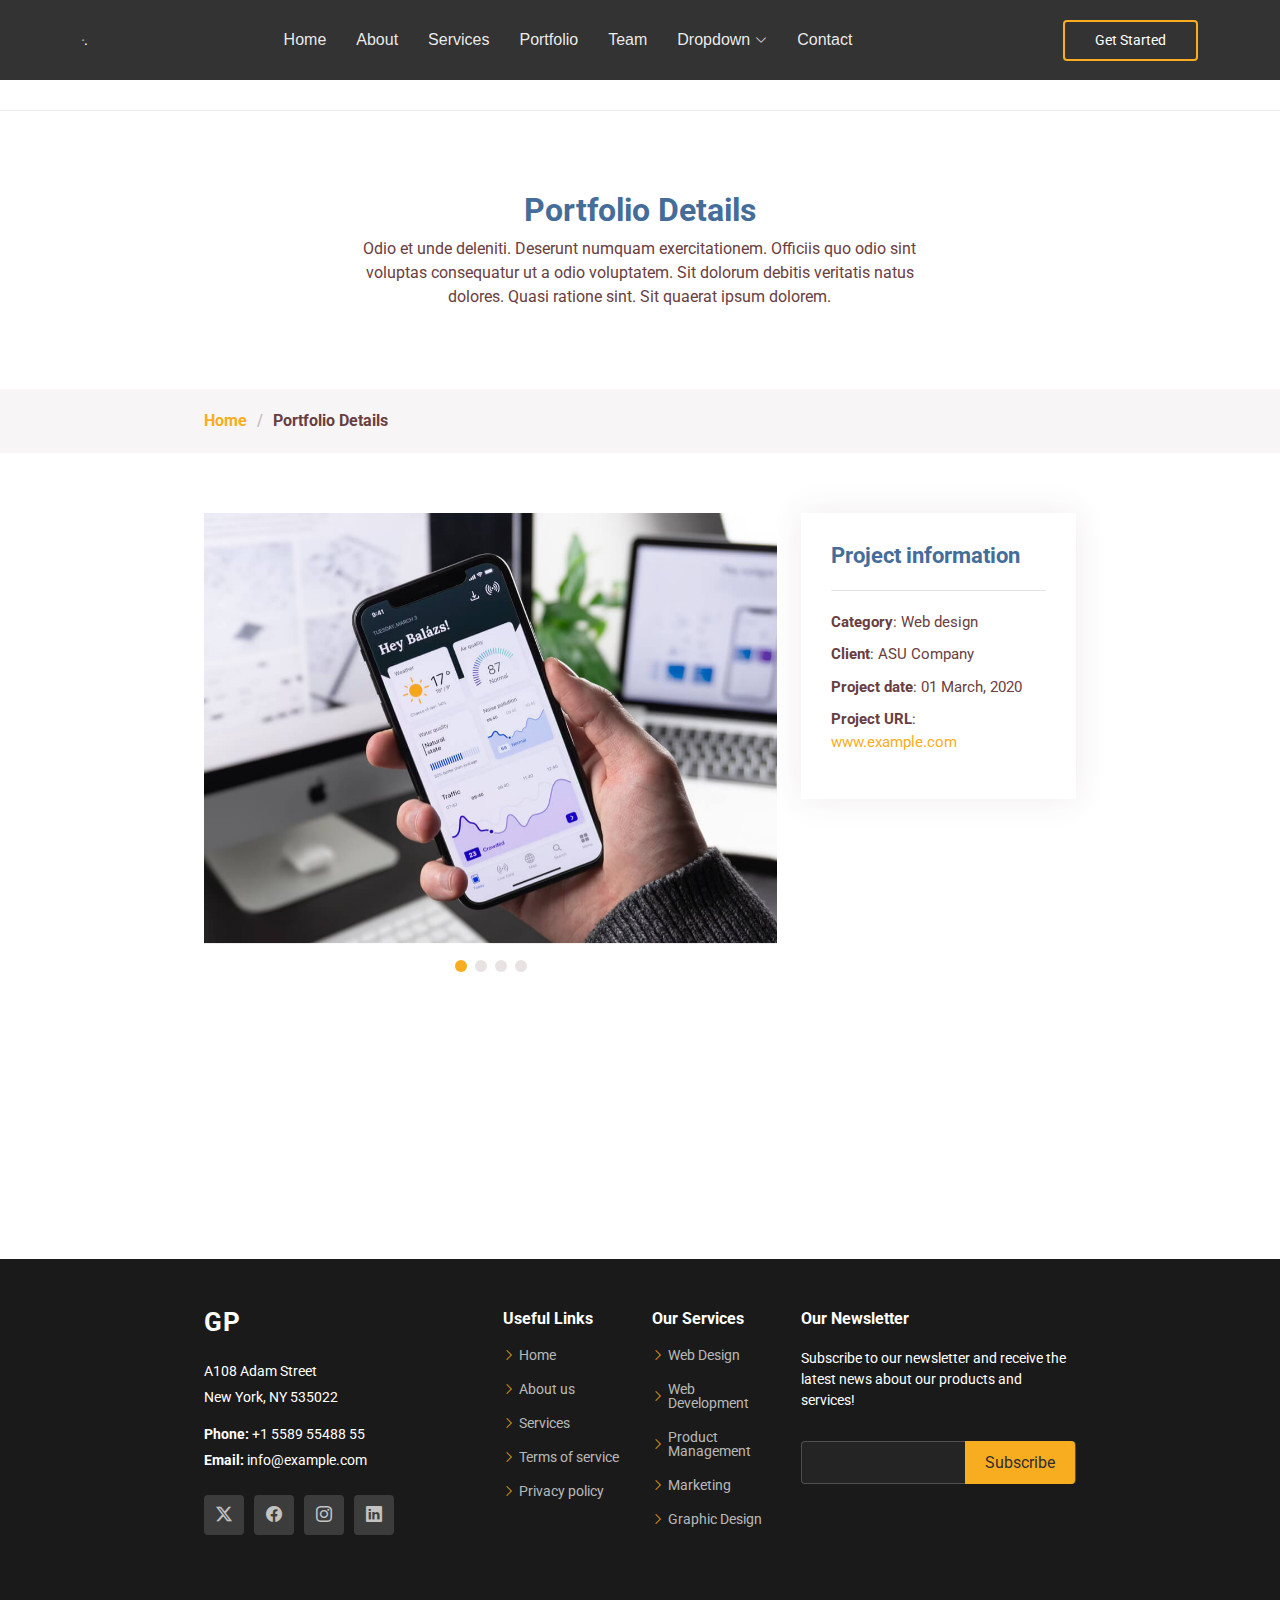
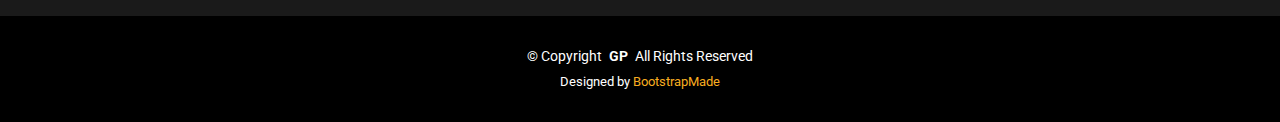
<file: portfolio-details.html>
<!DOCTYPE html>
<html lang="en">

<head>
  <meta charset="utf-8">
  <meta content="width=device-width, initial-scale=1.0" name="viewport">
  <title>Portfolio Details - Gp Bootstrap Template</title>
  <meta content="" name="description">
  <meta content="" name="keywords">

  <!-- Favicons -->
  <link href="assets/img/favicon.png" rel="icon">
  <link href="assets/img/apple-touch-icon.png" rel="apple-touch-icon">

  <!-- Fonts -->
  <link href="https://fonts.googleapis.com" rel="preconnect">
  <link href="https://fonts.gstatic.com" rel="preconnect" crossorigin>
  <link href="https://fonts.googleapis.com/css2?family=Roboto:ital,wght@0,100;0,300;0,400;0,500;0,700;0,900;1,100;1,300;1,400;1,500;1,700;1,900&family=Poppins:ital,wght@0,100;0,200;0,300;0,400;0,500;0,600;0,700;0,800;0,900;1,100;1,200;1,300;1,400;1,500;1,600;1,700;1,800;1,900&family=Raleway:ital,wght@0,100;0,200;0,300;0,400;0,500;0,600;0,700;0,800;0,900;1,100;1,200;1,300;1,400;1,500;1,600;1,700;1,800;1,900&display=swap" rel="stylesheet">

  <!-- Vendor CSS Files -->
  <link href="assets/vendor/bootstrap/css/bootstrap.min.css" rel="stylesheet">
  <link href="assets/vendor/bootstrap-icons/bootstrap-icons.css" rel="stylesheet">
  <link href="assets/vendor/aos/aos.css" rel="stylesheet">
  <link href="assets/vendor/swiper/swiper-bundle.min.css" rel="stylesheet">
  <link href="assets/vendor/glightbox/css/glightbox.min.css" rel="stylesheet">

  <!-- Main CSS File -->
  <link href="assets/css/main.css" rel="stylesheet">

  <!-- =======================================================
  * Template Name: Gp
  * Template URL: https://bootstrapmade.com/gp-free-multipurpose-html-bootstrap-template/
  * Updated: Jun 02 2024 with Bootstrap v5.3.3
  * Author: BootstrapMade.com
  * License: https://bootstrapmade.com/license/
  ======================================================== -->
</head>

<body class="portfolio-details-page">

  <header id="header" class="header d-flex align-items-center position-relative">
    <div class="container-fluid container-xl position-relative d-flex align-items-center justify-content-between">

      <a href="index.html" class="logo d-flex align-items-center me-auto me-lg-0">
        <!-- Uncomment the line below if you also wish to use an image logo -->
        <!-- <img src="assets/img/logo.png" alt=""> -->
        <h1 class="sitename">GP</h1>
        <span>.</span>
      </a>

      <nav id="navmenu" class="navmenu">
        <ul>
          <li><a href="#hero" class="">Home<br></a></li>
          <li><a href="#about">About</a></li>
          <li><a href="#services">Services</a></li>
          <li><a href="#portfolio">Portfolio</a></li>
          <li><a href="#team">Team</a></li>
          <li class="dropdown"><a href="#"><span>Dropdown</span> <i class="bi bi-chevron-down toggle-dropdown"></i></a>
            <ul>
              <li><a href="#">Dropdown 1</a></li>
              <li class="dropdown"><a href="#"><span>Deep Dropdown</span> <i class="bi bi-chevron-down toggle-dropdown"></i></a>
                <ul>
                  <li><a href="#">Deep Dropdown 1</a></li>
                  <li><a href="#">Deep Dropdown 2</a></li>
                  <li><a href="#">Deep Dropdown 3</a></li>
                  <li><a href="#">Deep Dropdown 4</a></li>
                  <li><a href="#">Deep Dropdown 5</a></li>
                </ul>
              </li>
              <li><a href="#">Dropdown 2</a></li>
              <li><a href="#">Dropdown 3</a></li>
              <li><a href="#">Dropdown 4</a></li>
            </ul>
          </li>
          <li><a href="#contact">Contact</a></li>
        </ul>
        <i class="mobile-nav-toggle d-xl-none bi bi-list"></i>
      </nav>

      <a class="btn-getstarted" href="index.html#about">Get Started</a>

    </div>
  </header>

  <main class="main">

    <!-- Page Title -->
    <div class="page-title" data-aos="fade">
      <div class="heading">
        <div class="container">
          <div class="row d-flex justify-content-center text-center">
            <div class="col-lg-8">
              <h1>Portfolio Details</h1>
              <p class="mb-0">Odio et unde deleniti. Deserunt numquam exercitationem. Officiis quo odio sint voluptas consequatur ut a odio voluptatem. Sit dolorum debitis veritatis natus dolores. Quasi ratione sint. Sit quaerat ipsum dolorem.</p>
            </div>
          </div>
        </div>
      </div>
      <nav class="breadcrumbs">
        <div class="container">
          <ol>
            <li><a href="index.html">Home</a></li>
            <li class="current">Portfolio Details</li>
          </ol>
        </div>
      </nav>
    </div><!-- End Page Title -->

    <!-- Portfolio Details Section -->
    <section id="portfolio-details" class="portfolio-details section">

      <div class="container" data-aos="fade-up" data-aos-delay="100">

        <div class="row gy-4">

          <div class="col-lg-8">
            <div class="portfolio-details-slider swiper">

              <script type="application/json" class="swiper-config">
                {
                  "loop": true,
                  "speed": 600,
                  "autoplay": {
                    "delay": 5000
                  },
                  "slidesPerView": "auto",
                  "pagination": {
                    "el": ".swiper-pagination",
                    "type": "bullets",
                    "clickable": true
                  }
                }
              </script>

              <div class="swiper-wrapper align-items-center">

                <div class="swiper-slide">
                  <img src="assets/img/portfolio/app-1.jpg" alt="">
                </div>

                <div class="swiper-slide">
                  <img src="assets/img/portfolio/product-1.jpg" alt="">
                </div>

                <div class="swiper-slide">
                  <img src="assets/img/portfolio/branding-1.jpg" alt="">
                </div>

                <div class="swiper-slide">
                  <img src="assets/img/portfolio/books-1.jpg" alt="">
                </div>

              </div>
              <div class="swiper-pagination"></div>
            </div>
          </div>

          <div class="col-lg-4">
            <div class="portfolio-info" data-aos="fade-up" data-aos-delay="200">
              <h3>Project information</h3>
              <ul>
                <li><strong>Category</strong>: Web design</li>
                <li><strong>Client</strong>: ASU Company</li>
                <li><strong>Project date</strong>: 01 March, 2020</li>
                <li><strong>Project URL</strong>: <a href="#">www.example.com</a></li>
              </ul>
            </div>
            <div class="portfolio-description" data-aos="fade-up" data-aos-delay="300">
              <h2>Exercitationem repudiandae officiis neque suscipit</h2>
              <p>
                Autem ipsum nam porro corporis rerum. Quis eos dolorem eos itaque inventore commodi labore quia quia. Exercitationem repudiandae officiis neque suscipit non officia eaque itaque enim. Voluptatem officia accusantium nesciunt est omnis tempora consectetur dignissimos. Sequi nulla at esse enim cum deserunt eius.
              </p>
            </div>
          </div>

        </div>

      </div>

    </section><!-- /Portfolio Details Section -->

  </main>

  <footer id="footer" class="footer">

    <div class="footer-top">
      <div class="container">
        <div class="row gy-4">
          <div class="col-lg-4 col-md-6 footer-about">
            <a href="index.html" class="logo d-flex align-items-center">
              <span class="sitename">GP</span>
            </a>
            <div class="footer-contact pt-3">
              <p>A108 Adam Street</p>
              <p>New York, NY 535022</p>
              <p class="mt-3"><strong>Phone:</strong> <span>+1 5589 55488 55</span></p>
              <p><strong>Email:</strong> <span>info@example.com</span></p>
            </div>
            <div class="social-links d-flex mt-4">
              <a href=""><i class="bi bi-twitter-x"></i></a>
              <a href=""><i class="bi bi-facebook"></i></a>
              <a href=""><i class="bi bi-instagram"></i></a>
              <a href=""><i class="bi bi-linkedin"></i></a>
            </div>
          </div>

          <div class="col-lg-2 col-md-3 footer-links">
            <h4>Useful Links</h4>
            <ul>
              <li><i class="bi bi-chevron-right"></i> <a href="#"> Home</a></li>
              <li><i class="bi bi-chevron-right"></i> <a href="#"> About us</a></li>
              <li><i class="bi bi-chevron-right"></i> <a href="#"> Services</a></li>
              <li><i class="bi bi-chevron-right"></i> <a href="#"> Terms of service</a></li>
              <li><i class="bi bi-chevron-right"></i> <a href="#"> Privacy policy</a></li>
            </ul>
          </div>

          <div class="col-lg-2 col-md-3 footer-links">
            <h4>Our Services</h4>
            <ul>
              <li><i class="bi bi-chevron-right"></i> <a href="#"> Web Design</a></li>
              <li><i class="bi bi-chevron-right"></i> <a href="#"> Web Development</a></li>
              <li><i class="bi bi-chevron-right"></i> <a href="#"> Product Management</a></li>
              <li><i class="bi bi-chevron-right"></i> <a href="#"> Marketing</a></li>
              <li><i class="bi bi-chevron-right"></i> <a href="#"> Graphic Design</a></li>
            </ul>
          </div>

          <div class="col-lg-4 col-md-12 footer-newsletter">
            <h4>Our Newsletter</h4>
            <p>Subscribe to our newsletter and receive the latest news about our products and services!</p>
            <form action="forms/newsletter.php" method="post" class="php-email-form">
              <div class="newsletter-form"><input type="email" name="email"><input type="submit" value="Subscribe"></div>
              <div class="loading">Loading</div>
              <div class="error-message"></div>
              <div class="sent-message">Your subscription request has been sent. Thank you!</div>
            </form>
          </div>

        </div>
      </div>
    </div>

    <div class="copyright">
      <div class="container text-center">
        <p>© <span>Copyright</span> <strong class="px-1 sitename">GP</strong> <span>All Rights Reserved</span></p>
        <div class="credits">
          <!-- All the links in the footer should remain intact. -->
          <!-- You can delete the links only if you've purchased the pro version. -->
          <!-- Licensing information: https://bootstrapmade.com/license/ -->
          <!-- Purchase the pro version with working PHP/AJAX contact form: [buy-url] -->
          Designed by <a href="https://bootstrapmade.com/">BootstrapMade</a>
        </div>
      </div>
    </div>

  </footer>

  <!-- Scroll Top -->
  <a href="#" id="scroll-top" class="scroll-top d-flex align-items-center justify-content-center"><i class="bi bi-arrow-up-short"></i></a>

  <!-- Preloader -->
  <div id="preloader"></div>

  <!-- Vendor JS Files -->
  <script src="assets/vendor/bootstrap/js/bootstrap.bundle.min.js"></script>
  <script src="assets/vendor/php-email-form/validate.js"></script>
  <script src="assets/vendor/aos/aos.js"></script>
  <script src="assets/vendor/swiper/swiper-bundle.min.js"></script>
  <script src="assets/vendor/glightbox/js/glightbox.min.js"></script>
  <script src="assets/vendor/imagesloaded/imagesloaded.pkgd.min.js"></script>
  <script src="assets/vendor/isotope-layout/isotope.pkgd.min.js"></script>
  <script src="assets/vendor/purecounter/purecounter_vanilla.js"></script>

  <!-- Main JS File -->
  <script src="assets/js/main.js"></script>

</body>

</html>
</file>
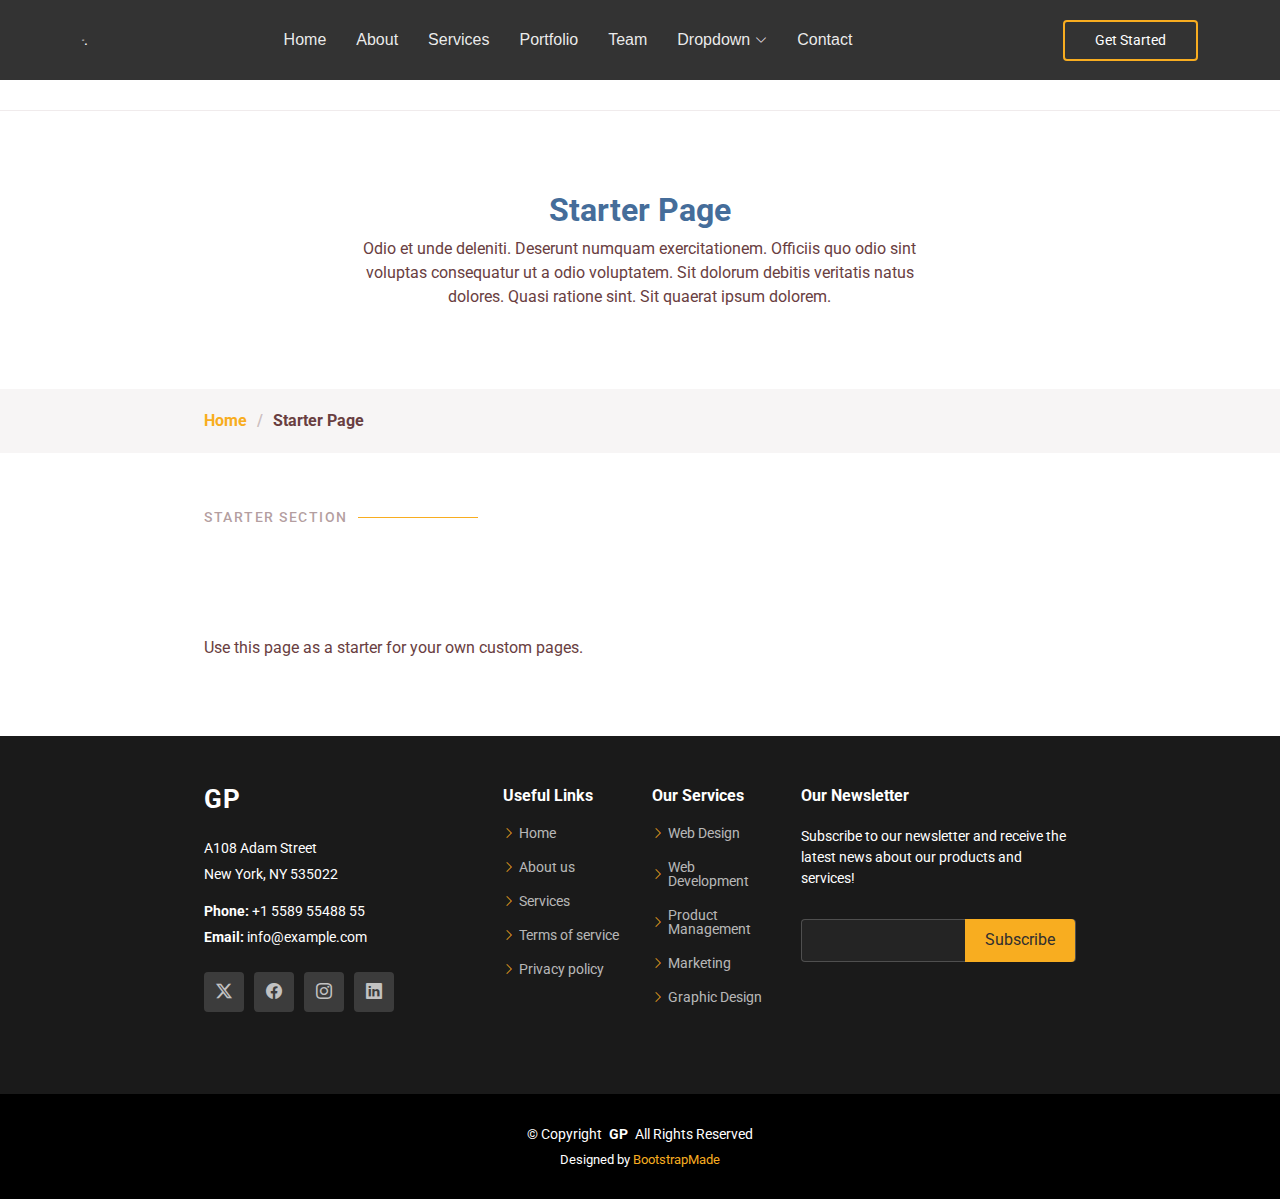
<file: starter-page.html>
<!DOCTYPE html>
<html lang="en">

<head>
  <meta charset="utf-8">
  <meta content="width=device-width, initial-scale=1.0" name="viewport">
  <title>Starter Page - Gp Bootstrap Template</title>
  <meta content="" name="description">
  <meta content="" name="keywords">

  <!-- Favicons -->
  <link href="assets/img/favicon.png" rel="icon">
  <link href="assets/img/apple-touch-icon.png" rel="apple-touch-icon">

  <!-- Fonts -->
  <link href="https://fonts.googleapis.com" rel="preconnect">
  <link href="https://fonts.gstatic.com" rel="preconnect" crossorigin>
  <link href="https://fonts.googleapis.com/css2?family=Roboto:ital,wght@0,100;0,300;0,400;0,500;0,700;0,900;1,100;1,300;1,400;1,500;1,700;1,900&family=Poppins:ital,wght@0,100;0,200;0,300;0,400;0,500;0,600;0,700;0,800;0,900;1,100;1,200;1,300;1,400;1,500;1,600;1,700;1,800;1,900&family=Raleway:ital,wght@0,100;0,200;0,300;0,400;0,500;0,600;0,700;0,800;0,900;1,100;1,200;1,300;1,400;1,500;1,600;1,700;1,800;1,900&display=swap" rel="stylesheet">

  <!-- Vendor CSS Files -->
  <link href="assets/vendor/bootstrap/css/bootstrap.min.css" rel="stylesheet">
  <link href="assets/vendor/bootstrap-icons/bootstrap-icons.css" rel="stylesheet">
  <link href="assets/vendor/aos/aos.css" rel="stylesheet">
  <link href="assets/vendor/swiper/swiper-bundle.min.css" rel="stylesheet">
  <link href="assets/vendor/glightbox/css/glightbox.min.css" rel="stylesheet">

  <!-- Main CSS File -->
  <link href="assets/css/main.css" rel="stylesheet">

  <!-- =======================================================
  * Template Name: Gp
  * Template URL: https://bootstrapmade.com/gp-free-multipurpose-html-bootstrap-template/
  * Updated: Jun 02 2024 with Bootstrap v5.3.3
  * Author: BootstrapMade.com
  * License: https://bootstrapmade.com/license/
  ======================================================== -->
</head>

<body class="starter-page-page">

  <header id="header" class="header d-flex align-items-center position-relative">
    <div class="container-fluid container-xl position-relative d-flex align-items-center justify-content-between">

      <a href="index.html" class="logo d-flex align-items-center me-auto me-lg-0">
        <!-- Uncomment the line below if you also wish to use an image logo -->
        <!-- <img src="assets/img/logo.png" alt=""> -->
        <h1 class="sitename">GP</h1>
        <span>.</span>
      </a>

      <nav id="navmenu" class="navmenu">
        <ul>
          <li><a href="#hero" class="">Home<br></a></li>
          <li><a href="#about">About</a></li>
          <li><a href="#services">Services</a></li>
          <li><a href="#portfolio">Portfolio</a></li>
          <li><a href="#team">Team</a></li>
          <li class="dropdown"><a href="#"><span>Dropdown</span> <i class="bi bi-chevron-down toggle-dropdown"></i></a>
            <ul>
              <li><a href="#">Dropdown 1</a></li>
              <li class="dropdown"><a href="#"><span>Deep Dropdown</span> <i class="bi bi-chevron-down toggle-dropdown"></i></a>
                <ul>
                  <li><a href="#">Deep Dropdown 1</a></li>
                  <li><a href="#">Deep Dropdown 2</a></li>
                  <li><a href="#">Deep Dropdown 3</a></li>
                  <li><a href="#">Deep Dropdown 4</a></li>
                  <li><a href="#">Deep Dropdown 5</a></li>
                </ul>
              </li>
              <li><a href="#">Dropdown 2</a></li>
              <li><a href="#">Dropdown 3</a></li>
              <li><a href="#">Dropdown 4</a></li>
            </ul>
          </li>
          <li><a href="#contact">Contact</a></li>
        </ul>
        <i class="mobile-nav-toggle d-xl-none bi bi-list"></i>
      </nav>

      <a class="btn-getstarted" href="index.html#about">Get Started</a>

    </div>
  </header>

  <main class="main">

    <!-- Page Title -->
    <div class="page-title" data-aos="fade">
      <div class="heading">
        <div class="container">
          <div class="row d-flex justify-content-center text-center">
            <div class="col-lg-8">
              <h1>Starter Page</h1>
              <p class="mb-0">Odio et unde deleniti. Deserunt numquam exercitationem. Officiis quo odio sint voluptas consequatur ut a odio voluptatem. Sit dolorum debitis veritatis natus dolores. Quasi ratione sint. Sit quaerat ipsum dolorem.</p>
            </div>
          </div>
        </div>
      </div>
      <nav class="breadcrumbs">
        <div class="container">
          <ol>
            <li><a href="index.html">Home</a></li>
            <li class="current">Starter Page</li>
          </ol>
        </div>
      </nav>
    </div><!-- End Page Title -->

    <!-- Starter Section Section -->
    <section id="starter-section" class="starter-section section">

      <!-- Section Title -->
      <div class="container section-title" data-aos="fade-up">
        <h2>Starter Section</h2>
        <p>Check Starter Section<br></p>
      </div><!-- End Section Title -->

      <div class="container" data-aos="fade-up">
        <p>Use this page as a starter for your own custom pages.</p>
      </div>

    </section><!-- /Starter Section Section -->

  </main>

  <footer id="footer" class="footer">

    <div class="footer-top">
      <div class="container">
        <div class="row gy-4">
          <div class="col-lg-4 col-md-6 footer-about">
            <a href="index.html" class="logo d-flex align-items-center">
              <span class="sitename">GP</span>
            </a>
            <div class="footer-contact pt-3">
              <p>A108 Adam Street</p>
              <p>New York, NY 535022</p>
              <p class="mt-3"><strong>Phone:</strong> <span>+1 5589 55488 55</span></p>
              <p><strong>Email:</strong> <span>info@example.com</span></p>
            </div>
            <div class="social-links d-flex mt-4">
              <a href=""><i class="bi bi-twitter-x"></i></a>
              <a href=""><i class="bi bi-facebook"></i></a>
              <a href=""><i class="bi bi-instagram"></i></a>
              <a href=""><i class="bi bi-linkedin"></i></a>
            </div>
          </div>

          <div class="col-lg-2 col-md-3 footer-links">
            <h4>Useful Links</h4>
            <ul>
              <li><i class="bi bi-chevron-right"></i> <a href="#"> Home</a></li>
              <li><i class="bi bi-chevron-right"></i> <a href="#"> About us</a></li>
              <li><i class="bi bi-chevron-right"></i> <a href="#"> Services</a></li>
              <li><i class="bi bi-chevron-right"></i> <a href="#"> Terms of service</a></li>
              <li><i class="bi bi-chevron-right"></i> <a href="#"> Privacy policy</a></li>
            </ul>
          </div>

          <div class="col-lg-2 col-md-3 footer-links">
            <h4>Our Services</h4>
            <ul>
              <li><i class="bi bi-chevron-right"></i> <a href="#"> Web Design</a></li>
              <li><i class="bi bi-chevron-right"></i> <a href="#"> Web Development</a></li>
              <li><i class="bi bi-chevron-right"></i> <a href="#"> Product Management</a></li>
              <li><i class="bi bi-chevron-right"></i> <a href="#"> Marketing</a></li>
              <li><i class="bi bi-chevron-right"></i> <a href="#"> Graphic Design</a></li>
            </ul>
          </div>

          <div class="col-lg-4 col-md-12 footer-newsletter">
            <h4>Our Newsletter</h4>
            <p>Subscribe to our newsletter and receive the latest news about our products and services!</p>
            <form action="forms/newsletter.php" method="post" class="php-email-form">
              <div class="newsletter-form"><input type="email" name="email"><input type="submit" value="Subscribe"></div>
              <div class="loading">Loading</div>
              <div class="error-message"></div>
              <div class="sent-message">Your subscription request has been sent. Thank you!</div>
            </form>
          </div>

        </div>
      </div>
    </div>

    <div class="copyright">
      <div class="container text-center">
        <p>© <span>Copyright</span> <strong class="px-1 sitename">GP</strong> <span>All Rights Reserved</span></p>
        <div class="credits">
          <!-- All the links in the footer should remain intact. -->
          <!-- You can delete the links only if you've purchased the pro version. -->
          <!-- Licensing information: https://bootstrapmade.com/license/ -->
          <!-- Purchase the pro version with working PHP/AJAX contact form: [buy-url] -->
          Designed by <a href="https://bootstrapmade.com/">BootstrapMade</a>
        </div>
      </div>
    </div>

  </footer>

  <!-- Scroll Top -->
  <a href="#" id="scroll-top" class="scroll-top d-flex align-items-center justify-content-center"><i class="bi bi-arrow-up-short"></i></a>

  <!-- Preloader -->
  <div id="preloader"></div>

  <!-- Vendor JS Files -->
  <script src="assets/vendor/bootstrap/js/bootstrap.bundle.min.js"></script>
  <script src="assets/vendor/php-email-form/validate.js"></script>
  <script src="assets/vendor/aos/aos.js"></script>
  <script src="assets/vendor/swiper/swiper-bundle.min.js"></script>
  <script src="assets/vendor/glightbox/js/glightbox.min.js"></script>
  <script src="assets/vendor/imagesloaded/imagesloaded.pkgd.min.js"></script>
  <script src="assets/vendor/isotope-layout/isotope.pkgd.min.js"></script>
  <script src="assets/vendor/purecounter/purecounter_vanilla.js"></script>

  <!-- Main JS File -->
  <script src="assets/js/main.js"></script>

</body>

</html>
</file>
<file: assets/css/main.css>
/**
* Template Name: Gp
* Template URL: https://bootstrapmade.com/gp-free-multipurpose-html-bootstrap-template/
* Updated: Jun 02 2024 with Bootstrap v5.3.3
* Author: BootstrapMade.com
* License: https://bootstrapmade.com/license/
*/

/*--------------------------------------------------------------
# Font & Color Variables
# Help: https://bootstrapmade.com/color-system/
--------------------------------------------------------------*/
/* Fonts */
:root {
  --default-font: "Roboto", system-ui, -apple-system, "Segoe UI", Roboto, "Helvetica Neue", Arial, "Noto Sans", "Liberation Sans", sans-serif, "Apple Color Emoji", "Segoe UI Emoji", "Segoe UI Symbol", "Noto Color Emoji";
  --heading-font: "Roboto", sans-serif;
  --nav-font: "Montserrat", sans-serif;
  --reading-font: "Roboto"
}

/* Global Colors */
:root {
  /* Background Color - This color is applied to the background of the entire website as well as individual sections. */
  --background-color: #ffffff;

  /* Default Color - This is the default color used for the majority of the text content. */
  --default-color: #693E41;

  /* Heading Color - This color is used for titles, headings and secondary elements. */
  --heading-color: #456D9A;

  /* Accent Color - This is the main accent color that represents your brand on the website. It's used for buttons, links, and other elements that need to stand out. */
  --accent-color: #f8ad20;

  /* Contrast Color - This is a color used for text when the background color is one of the heading, accent, or default colors. Its purpose is to ensure proper contrast and readability when placed over these more dominant colors. */
  --contrast-color: #312f2f;
  
  --hero-title-color: #2A4767; /* Color para los títulos */
  --hero-button-bg-color: #F8AD20; /* Color de fondo para los botones */
  --hero-button-text-color: #ffffff; /* Color de texto para los botones */
}

/* Nav Menu Colors */
:root {
  /* Nav Color - This is the default color of the main navmenu links. */
  --nav-color: #ffffffe7;

  /* Nav Hover Color - This color is applied to main navmenu links when they are hovered over. */
  --nav-hover-color: #ffc451;

  /* Nav Dropdown Background Color - This color is used as the background for dropdown boxes that appear when hovering over primary navigation items. */
  --nav-dropdown-background-color: #ffffff;

  /* Nav Dropdown Color - This color is used for navigation links of the dropdown items in the navigation menu. */
  --nav-dropdown-color: #212529;

  /* Nav Dropdown Hover Color - Similar to --nav-hover-color, this color is applied to dropdown navigation links when they are hovered over. */
  --nav-dropdown-hover-color: #ffc451;
}

/* Template Custom Colors */
:root {
  --footer-background-color: #000000;
}

/* Smooth scroll */
:root {
  scroll-behavior: smooth;
}

/*--------------------------------------------------------------
# General
--------------------------------------------------------------*/
img{ max-width: 100%;}
@media screen and (min-width: 1200px) {
  .container{
    max-width:70vw;
  }
}
body {
  color: var(--default-color);
  background-color: var(--background-color);
  font-family: var(--default-font);
}

a {
  color: var(--accent-color);
  text-decoration: none;
  transition: 0.3s;
}

a:hover {
  color: color-mix(in srgb, var(--accent-color), transparent 25%);
  text-decoration: none;
}

h1,
h2,
h3,
h4,
h5,
h6 {
  color: var(--heading-color);
  font-family: var(--heading-font);
}

/*--------------------------------------------------------------
# Global Header
--------------------------------------------------------------*/
.header {
  --background-color: rgba(0, 0, 0, 0.8);
  --heading-color: #ffffff;
  --contrast-color: #ffffff;
  color: var(--default-color);
  background-color: var(--background-color);
  padding: 10px 0;
  transition: all 0.5s;
  z-index: 997;
}

.header .logo {
  line-height: 1;
}

.header .logo img {
  max-height: 36px;
  margin-right: 8px;
}

.header .logo h1 {
  font-size: 2px;
  margin: 0;
  font-weight: 400;
  color: var(--heading-color);
}

.header .logo span {
  color: var( --heading-color);
  font-size: 15px;
}

.header .btn-getstarted,
.header .btn-getstarted:focus {
  color: var(--contrast-color);
  font-size: 14px;
  padding: 8px 30px;
  margin: 0 0 0 30px;
  border-radius: 4px;
  transition: 0.3s;
  border: 2px solid var(--accent-color);
}

.header .btn-getstarted:hover,
.header .btn-getstarted:focus:hover {
  color: var(--default-color);
  background: var(--accent-color);
}

@media (max-width: 1200px) {
  .header .logo {
    order: 1;
  }

  .header .btn-getstarted {
    order: 2;
    margin: 0 15px 0 0;
    padding: 6px 15px;
  }

  .header .navmenu {
    order: 3;
  }
}

.scrolled .header {
  box-shadow: 0px 0 18px color-mix(in srgb, var(--default-color), transparent 85%);
}

/* Index Page Header
------------------------------*/
.index-page .header {
  --background-color: rgba(0, 0, 0, 0);
}

/* Index Page Header on Scroll
------------------------------*/
.index-page.scrolled .header {
  --background-color: rgba(0, 0, 0, 0.8);
}

/*--------------------------------------------------------------
# Navigation Menu
--------------------------------------------------------------*/
/* Navmenu - Desktop */
@media (min-width: 1200px) {
  .navmenu {
    padding: 0;
  }

  .navmenu ul {
    margin: 0;
    padding: 0;
    display: flex;
    list-style: none;
    align-items: center;
  }

  .navmenu li {
    position: relative;
  }

  .navmenu a,
  .navmenu a:focus {
    color: var(--nav-color);
    padding: 18px 15px;
    font-size: 16px;
    font-family: var(--nav-font);
    font-weight: 400;
    display: flex;
    align-items: center;
    justify-content: space-between;
    white-space: nowrap;
    transition: 0.3s;
  }

  .navmenu a i,
  .navmenu a:focus i {
    font-size: 12px;
    line-height: 0;
    margin-left: 5px;
    transition: 0.3s;
  }

  .navmenu li:last-child a {
    padding-right: 0;
  }

  .navmenu li:hover>a,
  .navmenu .active,
  .navmenu .active:focus {
    color: var(--nav-hover-color);
  }

  .navmenu .dropdown ul {
    margin: 0;
    padding: 10px 0;
    background: var(--nav-dropdown-background-color);
    display: block;
    position: absolute;
    visibility: hidden;
    left: 14px;
    top: 130%;
    opacity: 0;
    transition: 0.3s;
    border-radius: 0;
    z-index: 99;
    box-shadow: 0px 0px 30px color-mix(in srgb, var(--default-color), transparent 85%);
  }

  .navmenu .dropdown ul li {
    min-width: 200px;
  }

  .navmenu .dropdown ul a {
    padding: 10px 20px;
    font-size: 15px;
    text-transform: none;
    color: var(--nav-dropdown-color);
  }

  .navmenu .dropdown ul a i {
    font-size: 12px;
  }

  .navmenu .dropdown ul a:hover,
  .navmenu .dropdown ul .active:hover,
  .navmenu .dropdown ul li:hover>a {
    background-color: var(--nav-dropdown-hover-color);
  }

  .navmenu .dropdown:hover>ul {
    opacity: 1;
    top: 100%;
    visibility: visible;
  }

  .navmenu .dropdown .dropdown ul {
    top: 0;
    left: -90%;
    visibility: hidden;
  }

  .navmenu .dropdown .dropdown:hover>ul {
    opacity: 1;
    top: 0;
    left: -100%;
    visibility: visible;
  }
}

/* Navmenu - Mobile */
@media (max-width: 1199px) {
  .mobile-nav-toggle {
    color: var(--nav-color);
    font-size: 28px;
    line-height: 0;
    margin-right: 10px;
    cursor: pointer;
    transition: color 0.3s;
  }

  .navmenu {
    padding: 0;
    z-index: 9997;
  }

  .navmenu ul {
    display: none;
    position: absolute;
    inset: 60px 20px 20px 20px;
    padding: 10px 0;
    margin: 0;
    border-radius: 6px;
    background-color: var(--nav-dropdown-background-color);
    overflow-y: auto;
    transition: 0.3s;
    z-index: 9998;
    box-shadow: 0px 0px 30px color-mix(in srgb, var(--default-color), transparent 90%);
  }

  .navmenu a,
  .navmenu a:focus {
    color: var(--nav-dropdown-color);
    padding: 10px 20px;
    font-family: var(--nav-font);
    font-size: 17px;
    font-weight: 500;
    display: flex;
    align-items: center;
    justify-content: space-between;
    white-space: nowrap;
    transition: 0.3s;
  }

  .navmenu a i,
  .navmenu a:focus i {
    font-size: 12px;
    line-height: 0;
    margin-left: 5px;
    width: 30px;
    height: 30px;
    display: flex;
    align-items: center;
    justify-content: center;
    border-radius: 50%;
    transition: 0.3s;
    background-color: color-mix(in srgb, var(--accent-color), white 90%);
  }

  .navmenu a i:hover,
  .navmenu a:focus i:hover {
    background-color: color-mix(in srgb, var(--accent-color), white 90%);
  }

  .navmenu a:hover,
  .navmenu .active,
  .navmenu .active:focus {
    background-color: var(--nav-dropdown-hover-color);
  }

  .navmenu .active i,
  .navmenu .active:focus i {
    transform: rotate(180deg);
  }

  .navmenu .dropdown ul {
    position: static;
    display: none;
    z-index: 99;
    padding: 10px 0;
    margin: 10px 20px;
    background-color: var(--nav-dropdown-background-color);
    border: 1px solid color-mix(in srgb, var(--default-color), transparent 90%);
    box-shadow: none;
    transition: all 0.5s ease-in-out;
  }

  .navmenu .dropdown ul ul {
    background-color: rgba(33, 37, 41, 0.1);
  }

  .navmenu .dropdown>.dropdown-active {
    display: block;
    background-color: rgba(33, 37, 41, 0.03);
  }

  .mobile-nav-active {
    overflow: hidden;
  }

  .mobile-nav-active .mobile-nav-toggle {
    color: #fff;
    position: absolute;
    font-size: 32px;
    top: 15px;
    right: 15px;
    margin-right: 0;
    z-index: 9999;
  }

  .mobile-nav-active .navmenu {
    position: fixed;
    overflow: hidden;
    inset: 0;
    background: rgba(33, 37, 41, 0.8);
    transition: 0.3s;
  }

  .mobile-nav-active .navmenu>ul {
    display: block;
  }
}

/*--------------------------------------------------------------
# Global Footer
--------------------------------------------------------------*/
.footer {
  --background-color: var(--footer-background-color);
  --default-color: #ffffff;
  --heading-color: #ffffff;
  color: var(--default-color);
  background-color: var(--background-color);
  font-size: 14px;
  position: relative;
}

.footer .footer-top {
  padding: 50px 0;
  background-color: color-mix(in srgb, var(--footer-background-color) 90%, white 10%);
}

.footer .footer-about .logo {
  line-height: 1;
  margin-bottom: 10px;
}

.footer .footer-about .logo img {
  max-height: 40px;
  margin-right: 6px;
}

.footer .footer-about .logo span {
  font-size: 26px;
  font-weight: 700;
  letter-spacing: 1px;
  font-family: var(--heading-font);
  color: var(--heading-color);
}

.footer .footer-about p {
  font-size: 14px;
  font-family: var(--heading-font);
}

.footer .social-links a {
  color: color-mix(in srgb, var(--default-color), transparent 30%);
  background-color: color-mix(in srgb, var(--default-color) 5%, white 10%);
  display: flex;
  align-items: center;
  justify-content: center;
  width: 40px;
  height: 40px;
  border-radius: 4px;
  font-size: 16px;
  margin-right: 10px;
  transition: 0.3s;
}

.footer .social-links a:hover {
  color: var(--contrast-color);
  background-color: var(--accent-color);
}

.footer h4 {
  font-size: 16px;
  font-weight: bold;
  position: relative;
  padding-bottom: 12px;
}

.footer .footer-links {
  margin-bottom: 30px;
}

.footer .footer-links ul {
  list-style: none;
  padding: 0;
  margin: 0;
}

.footer .footer-links ul i {
  margin-right: 4px;
  font-size: 12px;
  line-height: 0;
  color: var(--accent-color);
}

.footer .footer-links ul li {
  padding: 10px 0;
  display: flex;
  align-items: center;
}

.footer .footer-links ul li:first-child {
  padding-top: 0;
}

.footer .footer-links ul a {
  color: color-mix(in srgb, var(--default-color), transparent 30%);
  display: inline-block;
  line-height: 1;
}

.footer .footer-links ul a:hover {
  color: var(--accent-color);
}

.footer .footer-contact p {
  margin-bottom: 5px;
}

.footer .footer-newsletter .newsletter-form {
  margin-top: 30px;
  padding: 6px 8px;
  position: relative;
  border-radius: 4px;
  border: 1px solid color-mix(in srgb, var(--default-color), transparent 80%);
  display: flex;
  background-color: color-mix(in srgb, var(--footer-background-color) 90%, white 15%);
  transition: 0.3s;
}

.footer .footer-newsletter .newsletter-form:focus-within {
  border-color: var(--accent-color);
}

.footer .footer-newsletter .newsletter-form input[type=email] {
  border: 0;
  padding: 4px;
  width: 100%;
  background-color: color-mix(in srgb, var(--footer-background-color) 90%, white 15%);
  color: var(--default-color);
}

.footer .footer-newsletter .newsletter-form input[type=email]:focus-visible {
  outline: none;
}

.footer .footer-newsletter .newsletter-form input[type=submit] {
  border: 0;
  font-size: 16px;
  padding: 0 20px;
  margin: -7px -8px -7px 0;
  background: var(--accent-color);
  color: var(--contrast-color);
  transition: 0.3s;
  border-radius: 0 4px 4px 0;
}

.footer .footer-newsletter .newsletter-form input[type=submit]:hover {
  background: color-mix(in srgb, var(--accent-color), transparent 20%);
}

.footer .footer-newsletter .error-message {
  display: none;
  background: #df1529;
  color: #ffffff;
  text-align: left;
  padding: 15px;
  margin-top: 10px;
  font-weight: 600;
  border-radius: 4px;
}

.footer .footer-newsletter .sent-message {
  display: none;
  color: #ffffff;
  background: #059652;
  text-align: center;
  padding: 15px;
  margin-top: 10px;
  font-weight: 600;
  border-radius: 4px;
}

.footer .footer-newsletter .loading {
  display: none;
  background: var(--background-color);
  text-align: center;
  padding: 15px;
  margin-top: 10px;
}

.footer .footer-newsletter .loading:before {
  content: "";
  display: inline-block;
  border-radius: 50%;
  width: 24px;
  height: 24px;
  margin: 0 10px -6px 0;
  border: 3px solid var(--accent-color);
  border-top-color: var(--background-color);
  animation: subscription-loading 1s linear infinite;
}

@keyframes subscription-loading {
  0% {
    transform: rotate(0deg);
  }

  100% {
    transform: rotate(360deg);
  }
}

.footer .copyright {
  padding: 30px 0;
}

.footer .copyright p {
  margin-bottom: 0;
}

.footer .credits {
  margin-top: 5px;
  font-size: 13px;
}

/*--------------------------------------------------------------
# Preloader
--------------------------------------------------------------*/
#preloader {
  position: fixed;
  inset: 0;
  z-index: 999999;
  overflow: hidden;
  background: #000;
  transition: all 0.6s ease-out;
}

#preloader:before {
  content: "";
  position: fixed;
  top: calc(50% - 30px);
  left: calc(50% - 30px);
  border: 6px solid #ffffff;
  border-color: var(--accent-color) transparent var(--accent-color) transparent;
  border-radius: 50%;
  width: 60px;
  height: 60px;
  animation: animate-preloader 1.5s linear infinite;
}

@keyframes animate-preloader {
  0% {
    transform: rotate(0deg);
  }

  100% {
    transform: rotate(360deg);
  }
}

/*--------------------------------------------------------------
# Scroll Top Button
--------------------------------------------------------------*/
.scroll-top {
  position: fixed;
  visibility: hidden;
  opacity: 0;
  right: 15px;
  bottom: 15px;
  z-index: 99999;
  background-color: var(--accent-color);
  width: 40px;
  height: 40px;
  border-radius: 4px;
  transition: all 0.4s;
}

.scroll-top i {
  font-size: 24px;
  color: var(--contrast-color);
  line-height: 0;
}

.scroll-top:hover {
  background-color: color-mix(in srgb, var(--accent-color), transparent 20%);
  color: var(--contrast-color);
}

.scroll-top.active {
  visibility: visible;
  opacity: 1;
}

/*--------------------------------------------------------------
# Disable aos animation delay on mobile devices
--------------------------------------------------------------*/
@media screen and (max-width: 768px) {
  [data-aos-delay] {
    transition-delay: 0 !important;
  }
}

/*--------------------------------------------------------------
# Global Page Titles & Breadcrumbs
--------------------------------------------------------------*/
.page-title {
  color: var(--default-color);
  background-color: var(--background-color);
  position: relative;
}

.page-title .heading {
  padding: 80px 0;
  border-top: 1px solid color-mix(in srgb, var(--default-color), transparent 90%);
}

.page-title .heading h1 {
  font-size: 38px;
  font-weight: 700;
}

.page-title nav {
  background-color: color-mix(in srgb, var(--default-color), transparent 95%);
  padding: 20px 0;
}

.page-title nav ol {
  display: flex;
  flex-wrap: wrap;
  list-style: none;
  margin: 0;
  padding: 0;
  font-size: 16px;
  font-weight: 400;
}

.page-title nav ol li+li {
  padding-left: 10px;
}

.page-title nav ol li+li::before {
  content: "/";
  display: inline-block;
  padding-right: 10px;
  color: color-mix(in srgb, var(--default-color), transparent 70%);
}

/*--------------------------------------------------------------
# Global Sections
--------------------------------------------------------------*/
section,
.section {
  color: var(--default-color);
  background-color: var(--background-color);
  padding: 60px 0;
  scroll-margin-top: 80px;
  overflow: clip;
}

@media (max-width: 1199px) {

  section,
  .section {
    scroll-margin-top: 58px;
  }
}

/*--------------------------------------------------------------
# Global Section Titles
--------------------------------------------------------------*/
.section-title {
  padding-bottom: 60px;
  position: relative;
}

.section-title h2 {
  font-size: 14px;
  font-weight: 500;
  padding: 0;
  line-height: 1px;
  margin: 0;
  letter-spacing: 1.5px;
  text-transform: uppercase;
  color: color-mix(in srgb, var(--default-color), transparent 50%);
  position: relative;
}

.section-title h2::after {
  content: "";
  width: 120px;
  height: 1px;
  display: inline-block;
  background: var(--accent-color);
  margin: 4px 10px;
}

.section-title p {
  color: var(--hero-button-text-color);
  margin: 0;
  font-size: 36px;
  font-weight: 700;
  text-transform: uppercase;
}


/*--------------------------------------------------------------
# Hero Section
--------------------------------------------------------------*/
.hero {
  --default-color: #ffffff;
  --background-color: #000000;
  --heading-color: #2A4767;
  width: 100%;
  min-height: 100vh;
  position: relative;
  padding: 120px 0 80px 0;
  display: flex;
  align-items: center;
  justify-content: center;
}

.hero img {
  position: absolute;
  inset: 0;
  display: block;
  width: 100%;
  height: 100%;
  object-fit: cover;
  z-index: 1;
}

.hero {
  position: relative;
  height: 100vh;
  background: url('assets/img/fotos weeeeeb-02.jpg') no-repeat center center/cover;
}

.hero:before {
  content: "";
  background: color-mix(in srgb, var(--background-color), transparent 100%);
  position: absolute;
  inset: 0;
  z-index: 2;
}

.hero .container {
  position: relative;
  z-index: 3;
  height: 100%; /* Para asegurarse de que la altura sea del 100% del contenedor */
}

.hero .row {
  height: 100%; /* Para asegurarse de que la altura sea del 100% de la fila */
}

.hero h2 {
  margin: 0;
  font-size: 40px;
  font-weight: 700;
  font-family: var(--hero-title-color);
}

.hero h2 span {
  color: var(--hero-title-color);
}

.hero p {
  margin: 10px 0 20px 0;
  font-size: 18px;
  color: color-mix(in srgb, var(--hero-title-color), transparent 30%);
}

.cta-bt {
  display: inline-block;
  background-color: var(--hero-button-bg-color);
  color: white;
  padding: 10px 20px;
  text-decoration: none;
  font-weight: 400;
  margin-top: 20px; /* Ajustar margen para alineación */
}

@media (max-width: 768px) {
  .hero h2 {
    font-size: 30px;
  }

  .hero p {
    font-size: 16px;
  }

  .cta-bt {
    padding: 8px 16px;
    font-size: 14px;
  }
}

.hero .icon-box {
  padding: 30px 20px;
  transition: ease-in-out 0.3s;
  border: 1px solid color-mix(in srgb, var(--default-color), transparent 70%);
  height: 100%;
  text-align: center;
  display: flex;
  flex-direction: column;
  align-items: center;
  justify-content: center;
}

.hero .icon-box i {
  font-size: 32px;
  line-height: 1;
  color: var(--accent-color);
}

.hero .icon-box h3 {
  font-weight: 700;
  margin: 10px 0 0 0;
  padding: 0;
  line-height: 1;
  font-size: 20px;
  line-height: 26px;
}

.hero .icon-box h3 a {
  color: color-mix(in srgb, var(--default-color), transparent 20%);
  transition: ease-in-out 0.3s;
}

.hero .icon-box:hover {
  border-color: var(--accent-color);
}

.hero .icon-box:hover h3 a {
  color: var(--accent-color);
}

@media (max-width: 768px) {

}

/*--------------------------------------------------------------
# About Section
--------------------------------------------------------------*/
.about {
  background: url('foTT-13.png') no-repeat center center/cover;
  padding: 20px 0;
  color: #FFFFFF;
}

.about .content h3 {
  font-size: 1.75rem;
  font-weight: 700;
  color: #FFFFFF;
}



.about .content ul {
  list-style: none;
  padding: 0;
}

.about .content ul li {
  padding: 10px 0 0 0;
  display: flex;
}

.about .content ul i {
  color: #FFFFFF;
  margin-right: 0.5rem;
  line-height: 1.2;
  font-size: 1.25rem;
}

.about .content p:last-child {
  margin-bottom: 0;
}

.cta-btn {
  display: inline-block;
  padding: 10px 20px;
  font-size: 1rem;
  font-weight: 400;
  color: #FFFFFF;
  background-color: #F8AD20;
  border-radius: 0px;
  text-align: center;
  text-decoration: none;
  transition: background-color 0.3s;
}

.cta-btn:hover {
  background-color: #F8AD20;
}


/*--------------------------------------------------------------
# Clients Section
--------------------------------------------------------------*/
#clients{ display: none;}
.clients .swiper-slide img {
  opacity: 0.5;
  transition: 0.3s;
  filter: grayscale(100);
}

.clients .swiper-slide img:hover {
  filter: none;
  opacity: 1;
}

.clients .swiper-wrapper {
  height: auto;
}

.clients .swiper-pagination {
  margin-top: 20px;
  position: relative;
}

.clients .swiper-pagination .swiper-pagination-bullet {
  width: 12px;
  height: 12px;
  opacity: 1;
  background-color: color-mix(in srgb, var(--default-color), transparent 80%);
}

.clients .swiper-pagination .swiper-pagination-bullet-active {
  background-color: var(--accent-color);
}

/*--------------------------------------------------------------
# Features Section
--------------------------------------------------------------*/
.features .features-image {
  position: relative;
  min-height: 400px;
}

.features .features-image img {
  position: absolute;
  inset: 0;
  display: block;
  width: 100%;
  height: 100%;
  object-fit: cover;
  z-index: 1;
}

.features .features-item h4 {
  font-size: 20px;
  font-weight: 700;
  margin: 0 0 5px 0;
}

.features .features-item i {
  font-size: 48px;
  color: var(--accent-color);
  margin-right: 20px;
  line-height: 0;
}

.features .features-item p {
  font-size: 15px;
  color: color-mix(in srgb, var(--default-color), transparent 20%);
  margin: 0;
}



/*--------------------------------------------------------------
# Seccion
--------------------------------------------------------------*/
.features .features-image {
  position: relative;
  min-height: 400px;
}

.features .features-image img {
  position: absolute;
  inset: 0;
  display: block;
  width: 100%;
  height: 100%;
  object-fit: cover;
  z-index: 1;
}

.features .features-item h4 {
  font-size: 20px;
  font-weight: 600;
  margin: 0 0 5px 0;
}

.features .features-item i {
  font-size: 48px;
  color: var(--accent-color);
  margin-right: 20px;
  line-height: 0;
}

.features .features-item p {
  font-size: 15px;
  color: color-mix(in srgb, var(--default-color), transparent 20%);
  margin: 0;
}

/*--------------------------------------------------------------
# Services Section
--------------------------------------------------------------*/
#services {
  background: url('foTT-13%20-%20copia.png') no-repeat center center/cover;
  padding: 20px 0;
}

#services .service-item {
  text-align: center;
  border: 1px solid color-mix(in srgb, #A7D1DF, transparent 60%);
  background-color: #A7D1DF; /* Color de fondo del tarjetón */
  padding: 80px 20px;
  height: 100%;
  transition: all ease-in-out 0.3s;
  color: #2A4767; /* Color del texto */
}

.service-item .icon {  
  color: var(--contrast-color);
  margin: 0 auto;
  width: 64px;
  height: 64px;
  border-radius: 4px;
  display: flex;
  align-items: center;
  justify-content: center;
  margin-bottom: 20px;
  transition: 0.3s;
}

.service-item .icon img{
  width:auto;
  height:64px;
}

#services .service-item .icon i {
  font-size: 28px;
  transition: ease-in-out 0.3s;
}

#services .service-item h3 {
  font-weight: 700;
  margin: 10px 0 15px 0;
  font-size: 22px;
  transition: 0.3s;
  color: #2A4767;
}

#services .service-item p {
  line-height: 24px;
  font-size: 14px;
  margin-bottom: 20px; /* Añadir margen inferior para el botón */
  color: #2A4767; /* Color del texto */
}

#services .service-item:hover {
  box-shadow: 0px 0 25px 0 color-mix(in srgb, var(--default-color), transparent 92%);
  transform: translateY(-10px);
  color: #A7D1DF;
}

.cta-bt {
  display: inline-block;
  background-color: var(--hero-button-bg-color);
  color: white;
  padding: 10px 20px;
  text-decoration: none;
  font-weight: 400;
  margin-top: 20px;
  transition: background-color 0.3s;
}

.cta-bt:hover {
  background-color: var(--hero-button-hover-bg-color);
}

#services .services-list a {
  color: color-mix(in srgb, var(--default-color), transparent 20%);
  background-color: #FFFFFF; /* Cambia el color de fondo de la lista de servicios aquí */
  display: flex;
  align-items: center;
  padding: 12px 15px;
  margin-top: 15px;
  transition: 0.3s;
}

#services .services-list a:first-child {
  margin-top: 0;
}

#services .services-list a i {
  font-size: 16px;
  margin-right: 8px;
  color: var(--accent-color);
}

#services .services-list a.active {
  color: var(--contrast-color);
  background-color: var(--accent-color);
}

#services .services-list a.active i {
  color: var(--contrast-color);
}

#services .services-list a:hover {
  background-color: color-mix(in srgb, var(--accent-color), transparent 95%);
  color: var(--accent-color);
}

#services .download-catalog a {
  color: var(--default-color);
  display: flex;
  align-items: center;
  padding: 10px 0;
  transition: 0.3s;
  border-top: 1px solid color-mix(in srgb, var(--default-color), transparent 90%);
  background-color: #456D9A; /* Cambia el color de fondo del catálogo aquí */
}

#services .download-catalog a:first-child {
  border-top: 0;
  padding-top: 0;
}

#services .download-catalog a:last-child {
  padding-bottom: 0;
}

#services .download-catalog a i {
  font-size: 24px;
  margin-right: 8px;
  color: #2A4767
}

#services .download-catalog a:hover {
  color: var(--accent-color);
}

#services .help-box {
  background-color: var(--accent-color);
  color: var(--contrast-color);
  margin-top: 30px;
  padding: 30px 15px;
}

#services .help-box .help-icon {
  font-size: 48px;
}

#services .help-box h4,
#services .help-box a {
  color: var(--contrast-color);
}

/*--------------------------------------------------------------
# Call To Action Section
--------------------------------------------------------------*/
.call-to-action {
  --background-color: #000000;
  --default-color: #ffffff;
  --contrast-color: #ffffff;
  padding: 80px 0;
  position: relative;
  clip-path: inset(0);
}

.call-to-action img {
  position: fixed;
  top: 0;
  left: 0;
  display: block;
  width: 100%;
  height: 100%;
  object-fit: cover;
  z-index: 1;
}

.call-to-action:before {
  content: "";
  background: color-mix(in srgb, var(--background-color), transparent 50%);
  position: absolute;
  inset: 0;
  z-index: 2;
}

.call-to-action .container {
  position: relative;
  z-index: 3;
}

.call-to-action h3 {
  font-size: 28px;
  font-weight: 700;
  color: var(--default-color);
}

.call-to-action p {
  color: var(--default-color);
}

.call-to-action .cta-btn {
  font-family: var(--heading-font);
  font-weight: 500;
  font-size: 16px;
  letter-spacing: 1px;
  display: inline-block;
  padding: 12px 40px;
  border-radius: 5px;
  transition: 0.5s;
  margin: 10px;
  border: 2px solid var(--contrast-color);
  color: var(--contrast-color);
}

.call-to-action .cta-bt {
  font-family: var(--heading-font);
  font-weight: 500;
  font-size: 16px;
  letter-spacing: 1px;
  display: inline-block;
  padding: 12px 40px;
  border-radius: 5px;
  transition: 0.5s;
  margin: 10px;
  border: 2px solid var(--contrast-color);
  color: var(--contrast-color);
}

.call-to-action .cta-btn:hover {
  background: var(--accent-color);
  color: var(--background-color);
  border: 2px solid var(--accent-color);
}

/*--------------------------------------------------------------
# Portfolio Section
--------------------------------------------------------------*/
.portfolio .portfolio-filters {
  padding: 0;
  margin: 0 auto 20px auto;
  list-style: none;
  text-align: center;
}

.portfolio .portfolio-filters li {
  cursor: pointer;
  display: inline-block;
  padding: 8px 20px 10px 20px;
  margin: 0;
  font-size: 15px;
  font-weight: 500;
  line-height: 1;
  margin-bottom: 5px;
  border-radius: 4px;
  transition: all 0.3s ease-in-out;
  font-family: var(--heading-font);
}

.portfolio .portfolio-filters li:hover,
.portfolio .portfolio-filters li.filter-active {
  color: var(--contrast-color);
  background-color: var(--accent-color);
}

.portfolio .portfolio-filters li:first-child {
  margin-left: 0;
}

.portfolio .portfolio-filters li:last-child {
  margin-right: 0;
}

@media (max-width: 575px) {
  .portfolio .portfolio-filters li {
    font-size: 14px;
    margin: 0 0 10px 0;
  }
}

.portfolio .portfolio-item {
  position: relative;
  overflow: hidden;
}

.portfolio .portfolio-item .portfolio-info {
  opacity: 0;
  position: absolute;
  left: 12px;
  right: 12px;
  bottom: -100%;
  z-index: 3;
  transition: all ease-in-out 0.5s;
  background: color-mix(in srgb, var(--background-color), transparent 10%);
  padding: 15px;
}

.portfolio .portfolio-item .portfolio-info h4 {
  font-size: 18px;
  font-weight: 600;
  padding-right: 50px;
}

.portfolio .portfolio-item .portfolio-info p {
  color: color-mix(in srgb, var(--default-color), transparent 30%);
  font-size: 14px;
  margin-bottom: 0;
  padding-right: 50px;
}

.portfolio .portfolio-item .portfolio-info .preview-link,
.portfolio .portfolio-item .portfolio-info .details-link {
  position: absolute;
  right: 50px;
  font-size: 24px;
  top: calc(50% - 14px);
  color: color-mix(in srgb, var(--default-color), transparent 30%);
  transition: 0.3s;
  line-height: 0;
}

.portfolio .portfolio-item .portfolio-info .preview-link:hover,
.portfolio .portfolio-item .portfolio-info .details-link:hover {
  color: var(--accent-color);
}

.portfolio .portfolio-item .portfolio-info .details-link {
  right: 14px;
  font-size: 28px;
}

.portfolio .portfolio-item:hover .portfolio-info {
  opacity: 1;
  bottom: 0;
}

/*--------------------------------------------------------------
# Stats Section
--------------------------------------------------------------*/
.stats .stats-item {
  padding: 10px;
}

.stats .stats-item i {
  font-size: 44px;
  color: var(--accent-color);
  line-height: 0;
  margin-right: 15px;
}

.stats .stats-item .purecounter {
  color: var(--heading-color);
  font-size: 40px;
  display: block;
  font-weight: 700;
  line-height: 40px;
}

.stats .stats-item p {
  color: color-mix(in srgb, var(--default-color), transparent 10%);
  padding: 15px 0 0 0;
  margin: 0;
  font-family: var(--reading-font);
  font-size: 14px;
}


/*--------------------------------------------------------------
# Testimonials Section
--------------------------------------------------------------*/
.testimonials {
  --default-color: #ffffff;
  --background-color: #000000;
  --heading-color: #ffffff;
  padding: 80px 0;
  position: relative;
}

.testimonials:before {
  content: "";
  background: color-mix(in srgb, var(--background-color), transparent 70%);
  position: absolute;
  inset: 0;
  z-index: 2;
}

.testimonials .testimonials-bg {
  position: absolute;
  inset: 0;
  display: block;
  width: 100%;
  height: 100%;
  object-fit: cover;
  z-index: 1;
}

.testimonials .container {
  position: relative;
  z-index: 3;
}

.testimonials .testimonials-carousel,
.testimonials .testimonials-slider {
  overflow: hidden;
}

.testimonials .testimonial-item {
  text-align: center;
}

.testimonials .testimonial-item .testimonial-img {
  width: 100px;
  border-radius: 50%;
  border: 6px solid color-mix(in srgb, var(--default-color), transparent 85%);
  margin: 0 auto;
}

.testimonials .testimonial-item h3 {
  font-size: 20px;
  font-weight: 400;
  margin: 10px 0 5px 0;
}

.testimonials .testimonial-item h4 {
  font-size: 14px;
  margin: 0 0 15px 0;
  color: color-mix(in srgb, var(--default-color), transparent 40%);
}

.testimonials .testimonial-item .stars {
  margin-bottom: 15px;
}

.testimonials .testimonial-item .stars i {
  color: #ffc107;
  margin: 0 1px;
}

.testimonials .testimonial-item .quote-icon-left,
.testimonials .testimonial-item .quote-icon-right {
  color: color-mix(in srgb, var(--default-color), transparent 40%);
  font-size: 26px;
  line-height: 0;
}

.testimonials .testimonial-item .quote-icon-left {
  display: inline-block;
  left: -5px;
  position: relative;
}

.testimonials .testimonial-item .quote-icon-right {
  display: inline-block;
  right: -5px;
  position: relative;
  top: 10px;
  transform: scale(-1, -1);
}

.testimonials .testimonial-item p {
  font-style: italic;
  margin: 0 auto 15px auto;
}

.testimonials .swiper-wrapper {
  height: auto;
}

.testimonials .swiper-pagination {
  margin-top: 20px;
  position: relative;
}

.testimonials .swiper-pagination .swiper-pagination-bullet {
  width: 12px;
  height: 12px;
  background-color: color-mix(in srgb, var(--default-color), transparent 50%);
  opacity: 0.5;
}

.testimonials .swiper-pagination .swiper-pagination-bullet-active {
  background-color: var(--default-color);
  opacity: 1;
}

@media (min-width: 992px) {
  .testimonials .testimonial-item p {
    width: 80%;
  }
}

/*--------------------------------------------------------------
# Testimonials Section SEVICES
--------------------------------------------------------------*/
.testimonios-nuevo {
  --default-color: #ffffff;
  --background-color: #000000;
  --heading-color: #ffffff;
  padding: 80px 0;
  position: relative;
}

.testimonials:before {
  content: "";
  background: color-mix(in srgb, var(--background-color), transparent 30%);
  position: absolute;
  inset: 0;
  z-index: 2;
}

.testimonios-nuevo .testimonials-bg {
  position: absolute;
  inset: 0;
  display: block;
  width: 100%;
  height: 100%;
  object-fit: cover;
  z-index: 1;
}

.testimonios-nuevo .container {
  position: relative;
  z-index: 3;
}

.ttestimonios-nuevo .testimonials-carousel,
.testimonios-nuevos .testimonials-slider {
  overflow: hidden;
}

.testimonios-nuevo .testimonial-item {
  text-align: center;
}

.testimonios-nuevo .testimonial-item .testimonial-img {
  width: 100px;
  border-radius: 50%;
  border: 6px solid color-mix(in srgb, var(--default-color), transparent 85%);
  margin: 0 auto;
}

.testimonios-nuevo .testimonial-item h3 {
  font-size: 20px;
  font-weight: bold;
  margin: 10px 0 5px 0;
}

.testimonios-nuevo .testimonial-item h4 {
  font-size: 14px;
  margin: 0 0 15px 0;
  color: color-mix(in srgb, var(--default-color), transparent 40%);
}

.testimonios-nuevo .testimonial-item .stars {
  margin-bottom: 15px;
}

.testimonios-nuevo .testimonial-item .stars i {
  color: #ffc107;
  margin: 0 1px;
}

.testimonios-nuevo .testimonial-item .quote-icon-left,
.testimonials .testimonial-item .quote-icon-right {
  color: color-mix(in srgb, var(--default-color), transparent 40%);
  font-size: 26px;
  line-height: 0;
}

.testimonios-nuevo .testimonial-item .quote-icon-left {
  display: inline-block;
  left: -5px;
  position: relative;
}

.testimonios-nuevo .testimonial-item .quote-icon-right {
  display: inline-block;
  right: -5px;
  position: relative;
  top: 10px;
  transform: scale(-1, -1);
}

.testimonios-nuevo .testimonial-item p {
  font-style: italic;
  margin: 0 auto 15px auto;
}

.testimonios-nuevo .swiper-wrapper {
  height: auto;
}

.testimonios-nuevo.swiper-pagination {
  margin-top: 20px;
  position: relative;
}

.testimonios-nuevo.swiper-pagination .swiper-pagination-bullet {
  width: 12px;
  height: 12px;
  background-color: color-mix(in srgb, var(--default-color), transparent 50%);
  opacity: 0.5;
}

.ttestimonios-nuevo .swiper-pagination .swiper-pagination-bullet-active {
  background-color: var(--default-color);
  opacity: 1;
}

@media (min-width: 992px) {
  .testimonials .testimonial-item p {
    width: 80%;
  }
}

/*--------------------------------------------------------------
# Team Section
--------------------------------------------------------------*/
.team .team-member {
  overflow: hidden;
  border-radius: 5px;
  box-shadow: 0px 2px 15px color-mix(in srgb, var(--default-color), transparent 90%);
  height: 100%;
}

.team .team-member .member-img {
  position: relative;
  overflow: hidden;
}

.team .team-member .social {
  position: absolute;
  left: 0;
  bottom: 30px;
  right: 0;
  opacity: 0;
  transition: ease-in-out 0.3s;
  text-align: center;
}

.team .team-member .social a {
  background: color-mix(in srgb, var(--background-color), transparent 25%);
  color: color-mix(in srgb, var(--default-color), transparent 20%);
  margin: 0 3px;
  border-radius: 4px;
  width: 36px;
  height: 36px;
  transition: ease-in-out 0.3s;
  display: inline-flex;
  justify-content: center;
  align-items: center;
}

.team .team-member .social a:hover {
  color: var(--contrast-color);
  background: var(--accent-color);
}

.team .team-member .social i {
  font-size: 18px;
  line-height: 0;
}

.team .team-member .member-info {
  padding: 25px 15px;
}

.team .team-member .member-info h4 {
  font-weight: 700;
  margin-bottom: 5px;
  font-size: 18px;
}

.team .team-member .member-info span {
  display: block;
  font-size: 13px;
  font-weight: 400;
  color: color-mix(in srgb, var(--default-color), transparent 40%);
}

.team .team-member:hover .social {
  opacity: 1;
  bottom: 15px;
}

/*--------------------------------------------------------------
# Contact Section
--------------------------------------------------------------*/
.contact .info-item+.info-item {
  margin-top: 40px;
}

.contact .info-item i {
  color: var(--contrast-color);
  background: var(--accent-color);
  font-size: 20px;
  width: 44px;
  height: 44px;
  display: flex;
  justify-content: center;
  align-items: center;
  border-radius: 4px;
  transition: all 0.3s ease-in-out;
  margin-right: 15px;
}

.contact .info-item h3 {
  padding: 0;
  font-size: 18px;
  font-weight: 700;
  margin-bottom: 5px;
}

.contact .info-item p {
  padding: 0;
  margin-bottom: 0;
  font-size: 14px;
}

.contact .php-email-form {
  height: 100%;
}

.contact .php-email-form .error-message {
  display: none;
  background: #df1529;
  color: #ffffff;
  text-align: left;
  padding: 15px;
  margin-bottom: 24px;
  font-weight: 600;
}

.contact .php-email-form .sent-message {
  display: none;
  color: #ffffff;
  background: #059652;
  text-align: center;
  padding: 15px;
  margin-bottom: 24px;
  font-weight: 600;
}

.contact .php-email-form .loading {
  display: none;
  background: var(--background-color);
  text-align: center;
  padding: 15px;
  margin-bottom: 24px;
}

.contact .php-email-form .loading:before {
  content: "";
  display: inline-block;
  border-radius: 50%;
  width: 24px;
  height: 24px;
  margin: 0 10px -6px 0;
  border: 3px solid var(--accent-color);
  border-top-color: var(--background-color);
  animation: animate-loading 1s linear infinite;
}

.contact .php-email-form input[type=text],
.contact .php-email-form input[type=email],
.contact .php-email-form textarea {
  font-size: 14px;
  padding: 10px 15px;
  box-shadow: none;
  border-radius: 0;
  color: var(--default-color);
  background-color: color-mix(in srgb, var(--background-color), transparent 50%);
  border-color: color-mix(in srgb, var(--default-color), transparent 80%);
}

.contact .php-email-form input[type=text]:focus,
.contact .php-email-form input[type=email]:focus,
.contact .php-email-form textarea:focus {
  border-color: var(--accent-color);
}

.contact .php-email-form input[type=text]::placeholder,
.contact .php-email-form input[type=email]::placeholder,
.contact .php-email-form textarea::placeholder {
  color: color-mix(in srgb, var(--default-color), transparent 70%);
}

.contact .php-email-form button[type=submit] {
  color: var(--contrast-color);
  background: var(--accent-color);
  border: 0;
  padding: 10px 30px;
  transition: 0.4s;
  border-radius: 4px;
}

.contact .php-email-form button[type=submit]:hover {
  background: color-mix(in srgb, var(--accent-color) 90%, white 20%);
}

@keyframes animate-loading {
  0% {
    transform: rotate(0deg);
  }

  100% {
    transform: rotate(360deg);
  }
}

/*--------------------------------------------------------------
# Portfolio Details Section
--------------------------------------------------------------*/
.portfolio-details .portfolio-details-slider img {
  width: 100%;
}

.portfolio-details .portfolio-details-slider .swiper-pagination {
  margin-top: 20px;
  position: relative;
}

.portfolio-details .portfolio-details-slider .swiper-pagination .swiper-pagination-bullet {
  width: 12px;
  height: 12px;
  background-color: color-mix(in srgb, var(--default-color), transparent 85%);
  opacity: 1;
}

.portfolio-details .portfolio-details-slider .swiper-pagination .swiper-pagination-bullet-active {
  background-color: var(--accent-color);
}

.portfolio-details .portfolio-info {
  padding: 30px;
  box-shadow: 0px 0 30px color-mix(in srgb, var(--default-color), transparent 90%);
}

.portfolio-details .portfolio-info h3 {
  font-size: 22px;
  font-weight: 700;
  margin-bottom: 20px;
  padding-bottom: 20px;
  border-bottom: 1px solid color-mix(in srgb, var(--default-color), transparent 85%);
}

.portfolio-details .portfolio-info ul {
  list-style: none;
  padding: 0;
  font-size: 15px;
}

.portfolio-details .portfolio-info ul li+li {
  margin-top: 10px;
}

.portfolio-details .portfolio-description {
  padding-top: 30px;
}

.portfolio-details .portfolio-description h2 {
  font-size: 26px;
  font-weight: 700;
  margin-bottom: 20px;
}

.portfolio-details .portfolio-description p {
  padding: 0;
  color: color-mix(in srgb, var(--default-color), transparent 30%);
}


/*--------------------------------------------------------------
# Service Details 2
--------------------------------------------------------------*/
#service-details-2 {
  background: url('foT-04.png') no-repeat center center/cover;
  padding: 20px 0;
}

#service-details-2 .service-item {
  text-align: center;
  border: 1px solid color-mix(in srgb, #A7D1DF, transparent 60%);
  background-color: #456D9A; /* Cambia el color de fondo de las cajas aquí */
  padding: 20px;
  height: 100%;
  transition: all ease-in-out 0.3s;
  color: #FFFFFF; /* Color del texto */
  box-shadow: 0px 2px 20px color-mix(in srgb, var(--default-color), transparent 88%);
}

#service-details-2 .service-item+.service-item {
  margin-top: 30px;
}

#service-details-2 .service-item .icon i {
  font-size: 28px;
  transition: ease-in-out 0.3s;
}

#service-details-2 .service-item h3 {
  font-weight: 400;
  margin: 10px 0 15px 0;
  font-size: 22px;
  transition: 0.3s;
  color: #FFFFFF;
  border-bottom: 2px solid color-mix(in srgb, var(--default-color), transparent 92%);
  padding-bottom: 15px;
}

#service-details-2 .service-item p {
  line-height: 24px;
  font-size: 14px;
  margin-bottom: 0;
  color: #FFFFFF; /* Color del texto */
}

#service-details-2 .service-item:hover {
  box-shadow: 0px 0 25px 0 color-mix(in srgb, var(--default-color), transparent 92%);
  transform: translateY(-10px);
  color: #A7D1DF;
}

#service-details-2 .services-list a {
  color: color-mix(in srgb, var(--default-color), transparent 20%);
  background-color: #456D9A; /* Cambia el color de fondo de la lista de servicios aquí */
  display: flex;
  align-items: center;
  padding: 12px 15px;
  margin-top: 15px;
  transition: 0.3s;
}

#service-details-2 .services-list a:first-child {
  margin-top: 0;
}

#service-details-2 .services-list a i {
  font-size: 16px;
  margin-right: 8px;
  color: var(--accent-color);
}

#service-details-2 .services-list a.active {
  color: var(--contrast-color);
  background-color: var(--accent-color);
}

#service-details-2 .services-list a.active i {
  color: var(--contrast-color);
}

#service-details-2 .services-list a:hover {
  background-color: color-mix(in srgb, var(--accent-color), transparent 95%);
  color: var(--accent-color);
}

#service-details-2 .download-catalog a {
  color: var(--default-color);
  display: flex;
  align-items: center;
  padding: 10px 0;
  transition: 0.3s;
  border-top: 1px solid color-mix(in srgb, var(--default-color), transparent 90%);
  background-color: #456D9A; /* Cambia el color de fondo del catálogo aquí */
}

#service-details-2 .download-catalog a:first-child {
  border-top: 0;
  padding-top: 0;
}

#service-details-2 .download-catalog a:last-child {
  padding-bottom: 0;
}

#service-details-2 .download-catalog a i {
  font-size: 24px;
  margin-right: 8px;
  color: var(--accent-color);
}

#service-details-2 .download-catalog a:hover {
  color: var(--accent-color);
}

#service-details-2 .help-box {
  background-color: var(--accent-color);
  color: var(--contrast-color);
  margin-top: 30px;
  padding: 30px 15px;
}

#service-details-2 .help-box .help-icon {
  font-size: 48px;
}

#service-details-2 .help-box h4,
#service-details-2 .help-box a {
  color: var(--contrast-color);
}

/*--------------------------------------------------------------
# Starter Section Section
--------------------------------------------------------------*/
.starter-section {
  /* Add your styles here */
}

#hero-2 {
  background: url('FOTS%20WEB%20ULT-14.png') center center/cover no-repeat;
  color: #fff;
  padding: 100px 0;
  text-align: left; /* Alineación del texto a la izquierda */
}

#hero-2 h1 {
 
  margin-bottom: 20px;
  text-align: left; /* Asegurar que el título esté alineado a la izquierda */
  font-weight: 700;
  color: #2A4767;
}

#hero-2 p {
  
  margin-bottom: 30px;
  text-align: left; /* Asegurar que el párrafo esté alineado a la izquierda */
  color: #2A4767;
}

.btn-get-started {
  font-size: 1rem;
  padding: 10px 30px;
  background-color: #F8AD20;
  color: #fff;
  border: none;
  border-radius: 0px;
  transition: all 0.3s ease-in-out;
  text-align: left; /* Alineación del botón a la izquierda */
}

.btn-get-started:hover {
  background-color: #218838;
}

/*--------------------------------------------------------------
# Service Details Section
--------------------------------------------------------------*/
#servicioesp .service-box {
  padding: 20px;
  box-shadow: 0px 2px 20px color-mix(in srgb, var(--default-color), transparent 88%);
}

#servicioesp .service-box + .service-box {
  margin-top: 30px;
}

#servicioesp .service-box h4 {
  font-size: 20px;
  font-weight: 700;
  border-bottom: 2px solid color-mix(in srgb, var(--default-color), transparent 92%);
  padding-bottom: 15px;
  margin-bottom: 15px;
  color:#df1529
}

#servicioesp .services-list a {
  color: color-mix(in srgb, var(--default-color), transparent 20%);
  background-color: color-mix(in srgb, var(--default-color), transparent 96%);
  display: flex;
  align-items: center;
  padding: 12px 15px;
  margin-top: 15px;
  transition: 0.3s;
}

#servicioesp .services-list a:first-child {
  margin-top: 0;
}

#servicioesp .services-list a i {
  font-size: 16px;
  margin-right: 8px;
  color: #E2464B
}

#servicioesp .services-list a.active {
  color: var(--background-color);
  background-color: #df1529
}

#servicioesp .services-list a.active i {
  color: var(--contrast-color);
}

#servicioesp .services-list a:hover {
  background-color: color-mix(in srgb, var(--accent-color), transparent 95%);
  color: var(--accent-color);
}

#servicioesp .download-catalog a {
  color: var(--default-color);
  display: flex;
  align-items: center;
  padding: 10px 0;
  transition: 0.3s;
  border-top: 1px solid color-mix(in srgb, var(--default-color), transparent 90%);
}

#servicioesp .download-catalog a:first-child {
  border-top: 0;
  padding-top: 0;
}

#servicioesp .download-catalog a:last-child {
  padding-bottom: 0;
}

#servicioesp .download-catalog a i {
  font-size: 24px;
  margin-right: 8px;
  color: var(--accent-color);
}

#servicioesp .download-catalog a:hover {
  color: var(--accent-color);
}

#servicioesp .help-box {
  background-color: var(--accent-color);
  color: var(--contrast-color);
  margin-top: 30px;
  padding: 30px 15px;
}

#servicioesp .help-box .help-icon {
  font-size: 48px;
}

#servicioesp .help-box h4,
#servicioesp .help-box a {
  color: var(--contrast-color);
}

#servicioesp .services-img {
  margin-bottom: 20px;
}

#servicioesp h3 {
  font-size: 26px;
  font-weight: 700;
}

#servicioesp p {
  font-size: 15px;
}

#servicioesp ul {
  list-style: none;
  padding: 0;
  font-size: 15px;
}

#servicioesp ul li {
  padding: 5px 0;
  display: flex;
  align-items: center;
}

#servicioesp ul i {
  font-size: 20px;
  margin-right: 8px;
  color: var(--accent-color);
}

/*--------------------------------------------------------------
# Global Page Titles & Breadcrumbs
--------------------------------------------------------------*/
.page-title {
  color: var(--default-color);
  background-color: var(--background-color);
  position: relative;
  padding-top: 30px;
  font-family: var(--heading-font);
}

.page-title .heading {
  padding: 80px 0;
  border-top: 1px solid color-mix(in srgb, var(--default-color), transparent 90%);

}

.page-title .heading h1 {
  font-size: 32px;
  font-weight: 700;
  font-family: var(--heading-font);
}

.page-title nav {
  background-color: color-mix(in srgb, var(--default-color), transparent 95%);
  padding: 20px 0;
}

.page-title nav ol {
  display: flex;
  flex-wrap: wrap;
  list-style: none;
  margin: 0;
  padding: 0;
  font-size: 16px;
  font-weight: 700;
}

.page-title nav ol li+li {
  padding-left: 10px;
}

.page-title nav ol li+li::before {
  content: "/";
  display: inline-block;
  padding-right: 10px;
  color: color-mix(in srgb, var(--default-color), transparent 70%);
}




#logitos{
  background-color: #A7D1DF;
}
</file>
